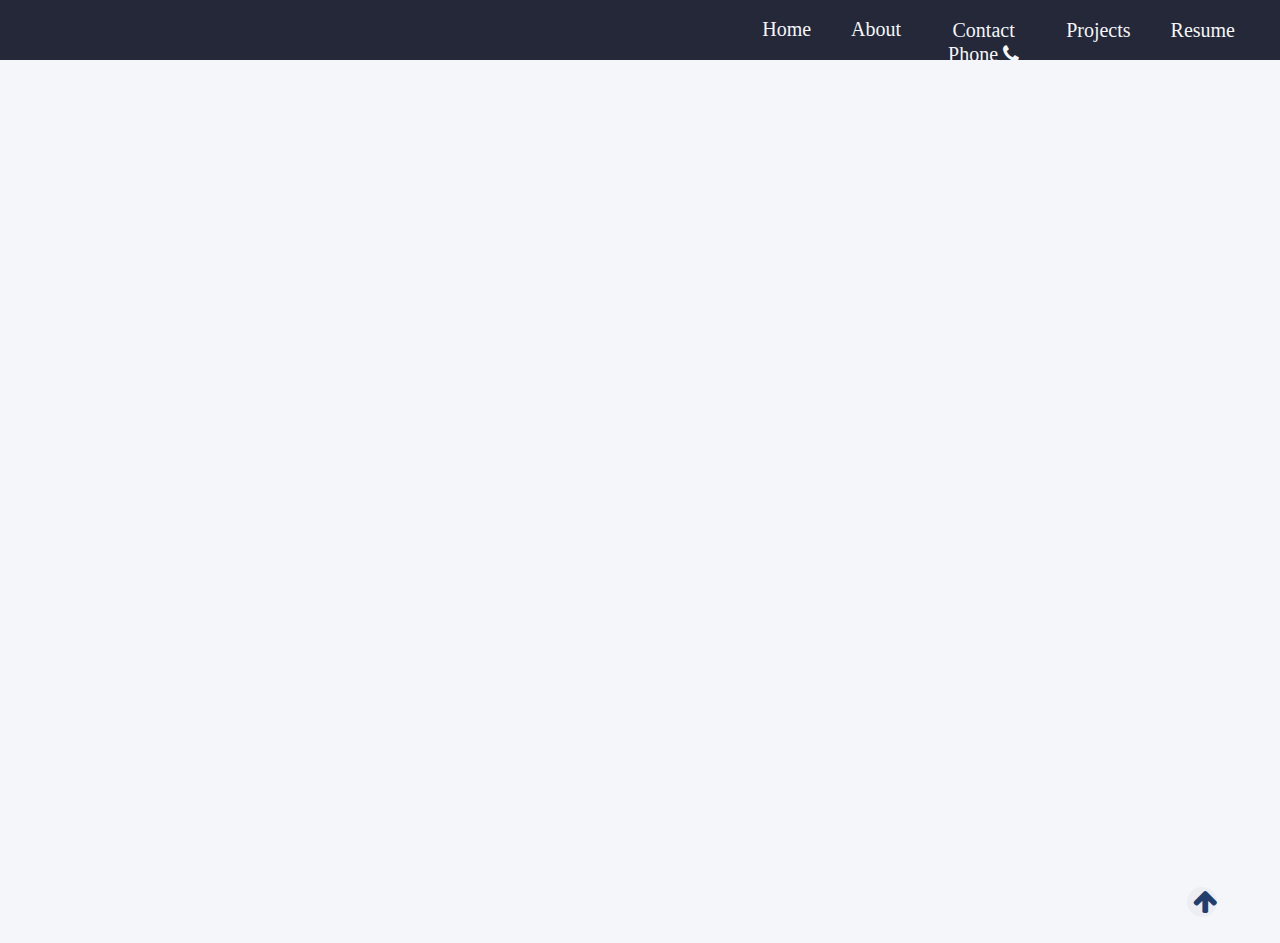
<file: index.html>
<!DOCTYPE html>
<html lang="en">
  <head>
    <link rel="stylesheet" href="https://cdnjs.cloudflare.com/ajax/libs/font-awesome/4.7.0/css/font-awesome.min.css">
    <link rel="stylesheet" href="style.css" />
    <title>My Personal Website</title>
  </head>
  <body>
    <script src="script.js"></script>
    <div class="header">
        <div class="nav-div">
            <ul class="nav-bar"> 
                <li class="nav-bar-list"><a
                class="nav-bar-link" href="index.html">Home</a></li>
                <li class="nav-bar-list"><a class="nav-bar-link" href="about.html">About</a></li>
                <div class="dropdown">
                    <button class="dropbtn">Contact</button>
                    <div class="dropdown-content">
                    <li><a href="#">Phone     <i class="fa fa-phone" aria-hidden="true"></i></a></li>
                        <li><a class="phoneNum" href="tel:603-321-4695">(603)-321-4695</a></li>
                    <li><a href="#">Email     <i class="fa fa-envelope" aria-hidden="true"></i></a></li>
                        <li><a class="email" href="mailto:alexisbou16@gmail.com">alexisbou16@gmail.com</a></li>
                    <li><a href="#">LinkedIn     <i class="fa fa-linkedin" aria-hidden="true"></i></a></li>
                        <li><a class="linkedIn" href="https://linkedin.com/in/alexis-boucouvalas-15aba6231">Alexis Boucouvalas</a></li>
                    </div>
                </div>
                <div class="dropdown">
                    <button class="dropbtn">Projects</button>
                    <div class="dropdown-content3">
                        <li><a href="#">GitHub     <i class="fa fa-github" aria-hidden="true"></i></a></li>
                        <li><a class="github" href="https://github.com/BOUCKY">BOUCKY</a> </li>
                    </div>
                </div>
                <div class="dropdown">
                    <button class="dropbtn">Resume</button>
                    <div class="dropdown-content2">
                    <li><a href="Alexis Boucouvalas Resume .pdf">Download     <i class="fa fa-download" aria-hidden="true"></i></i></a></li>
                    </div>
                </div>
            </ul>
        </div>
    </div>
    <div class="indexBottom"></div>
    <div class="backTool">
        <div class="arrowIcon">
            <div class="tooltip">Bring to Top</div>
            <button class="backToTop" onclick="toTop()"><i class="fa fa-arrow-up fa-2x" aria-hidden="true"></i></button>
        </div>
    </div>
  </body>
</html>
</file>
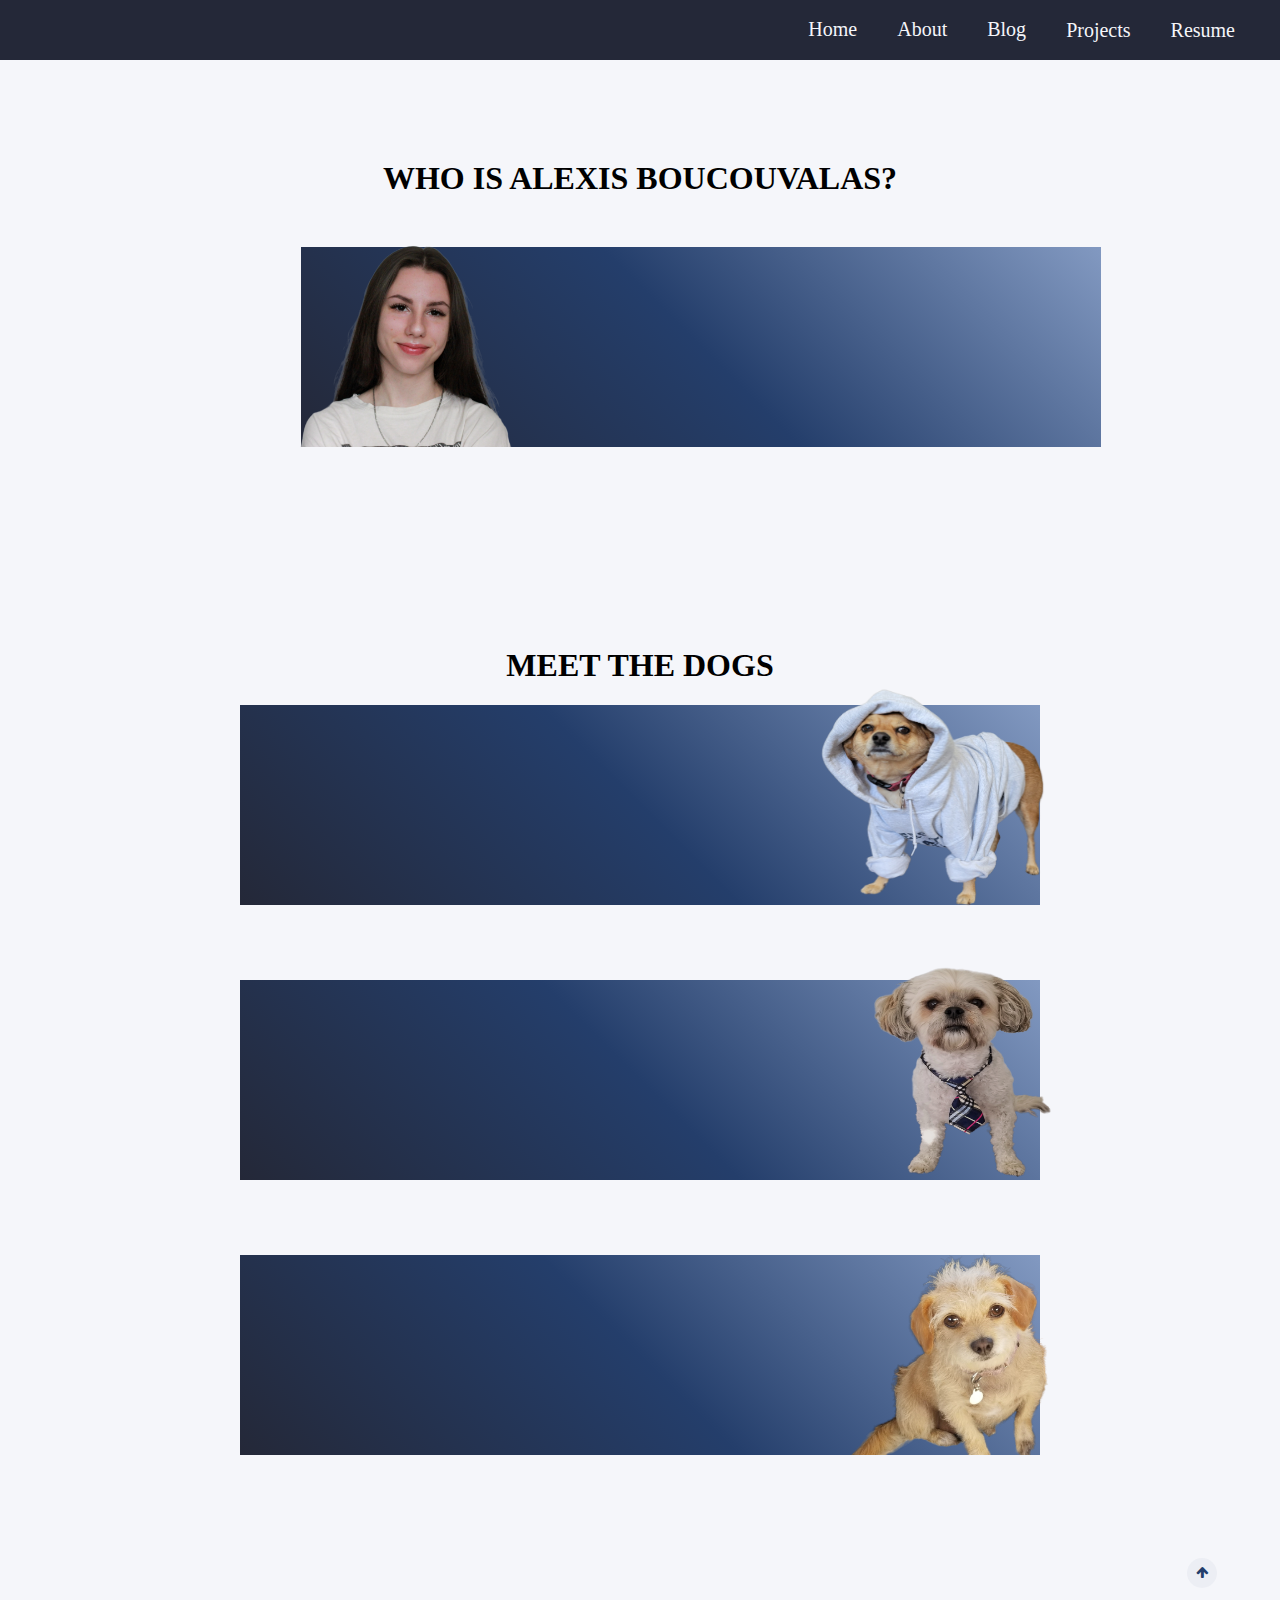
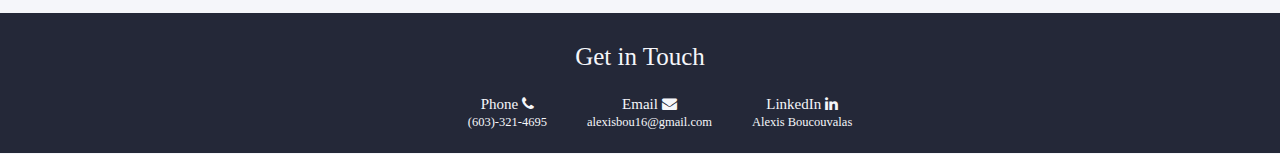
<file: about.html>
<!DOCTYPE html>
<html lang="en">
  <head>
    <link rel="stylesheet" href="https://cdnjs.cloudflare.com/ajax/libs/font-awesome/4.7.0/css/font-awesome.min.css">
    <link rel="stylesheet" href="style.css" />
    <title>About</title>
  </head>
  <body>
    <script src="script.js"></script>
    <div class="header">
        <div class="nav-div">
            <ul class="nav-bar"> 
                <li class="nav-bar-list"><a class="nav-bar-link" href="index.html">Home</a></li>
                <li class="nav-bar-list"><a class="nav-bar-link" href="about.html">About</a></li>
                <li class="nav-bar-list"><a class="nav-bar-link" href="blog.html">Blog</a></li>
                <div class="dropdown">
                    <button class="dropbtn">Projects</button>
                    <div class="dropdown-content3">
                        <li><a href="#">GitHub     <i class="fa fa-github" aria-hidden="true"></i></a></li>
                        <li><a class="github" href="https://github.com/BOUCKY">BOUCKY</a> </li>
                    </div>
                </div>
                <div class="dropdown">
                    <button class="dropbtn">Resume</button>
                    <div class="dropdown-content2">
                    <li><a href="Alexis Boucouvalas Resume .pdf">Download     <i class="fa fa-download" aria-hidden="true"></i></i></a></li>
                    </div>
                </div>
            </ul>
        </div>
    </div>
    <div class="greet"><h1>WHO IS ALEXIS BOUCOUVALAS?</h1></div>
    <div class="myContainer">
        <div class="myCard">
            <div class="myContent">
                <h2>ALEXIS BOUCOUVALS</h2>
                <p>Hi! My name is Alexis, I'm 21 and am going into my senior year of college to complete my bachelors degree in Computer Information Systems. I love art, cars, music, dogs, and tattoos.</p>
            </div>
            <img class="me" src="./images/Headshot.png" width="45%" height="120%">
        </div>
    </div>
    <div class="meet"><h1>MEET THE DOGS</h1></div>
    <div class="container">
        <div class="card">
            <div class="sophieContent">
                <h2>SOPHIE</h2>
                <p>This is Sophie. She is 7 years old and loves snacks and socks!</p>
            </div>
            <img class="sophie" src="./images/sophie.png" width="35%" height="200%">
        </div>
    </div> 
    <div class="container">
        <div class="card">
            <div class="finnContent">
                <h2>FINN</h2>
                <p>This is Finn. He is a 8 year old teddy bear and is a big momma's boy!</p>
            </div>
            <img class="finn" src="./images/finn.png" width="35%" height="235%">
        </div>
    </div>  
    <div class="container">
        <div class="card">
            <div class="graceContent">
                <h2>GRACE</h2>
                <p>This is Grace. She is 8 years old and loves bones and walks!</p>
            </div>
            <img class="grace" src="./images/grace.png" width="38%" height="145%">
        </div>
    </div>
    <div class="aboutBottom"></div>     
    <div class="backTool">
        <div class="arrowIcon">
            <div class="tooltip">Bring to Top</div>
            <button class="backToTop" onclick="toTop()"><i id="arrow" class="fa fa-arrow-up" aria-hidden="true"></i></button>
        </div>
    </div>
    <div class="footer">
        <p id="contact">Get in Touch</p>
        <div class="foot-div">
            <ul class="footer-list">
                <li>Phone     <i class="fa fa-phone" aria-hidden="true"></i></li>
                <li><a class="phoneNum" href="tel:603-321-4695">(603)-321-4695</a></li>
            </ul>
            <ul class="footer-list">
                <li>Email     <i class="fa fa-envelope" aria-hidden="true"></i></li>
                <li><a class="email" href="mailto:alexisbou16@gmail.com">alexisbou16@gmail.com</a></li>
            </ul>
            <ul class="footer-list">
                <li>LinkedIn     <i class="fa fa-linkedin" aria-hidden="true"></i></li>
                <li><a class="linkedIn" href="https://linkedin.com/in/alexis-boucouvalas-15aba6231">Alexis Boucouvalas</a></li>
            </ul>
        </div>
    </div>
  </body>
</html>
</file>
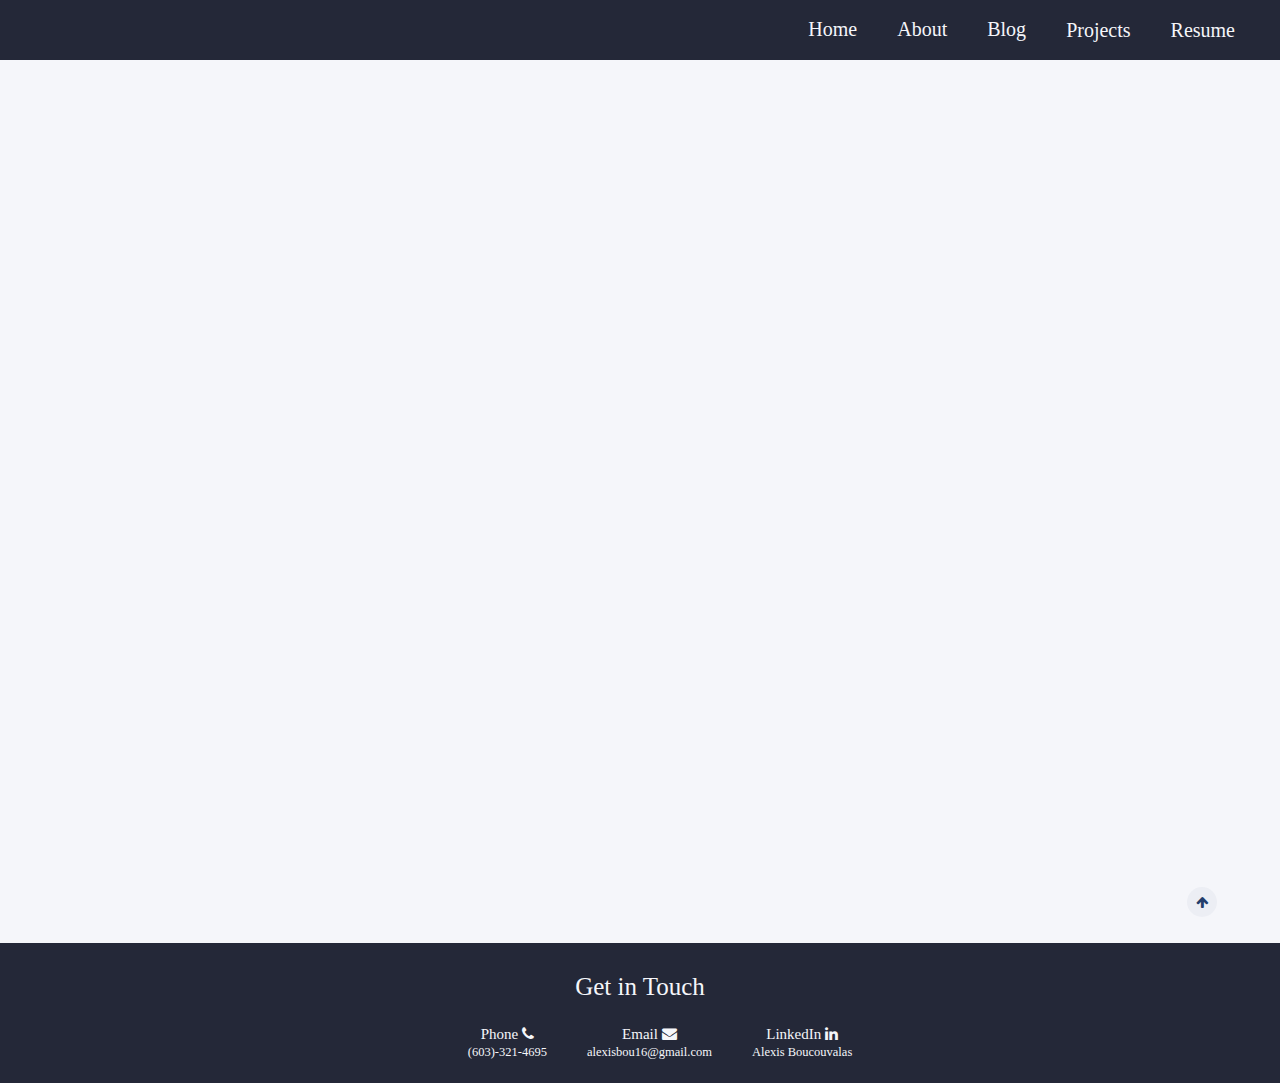
<file: blog.html>
<!DOCTYPE html>
<html lang="en">
  <head>
    <link rel="stylesheet" href="https://cdnjs.cloudflare.com/ajax/libs/font-awesome/4.7.0/css/font-awesome.min.css">
    <link rel="stylesheet" href="style.css" />
    <title>My Personal Website</title>
  </head>
  <body>
    <script src="script.js"></script>
    <div class="header">
        <div class="nav-div">
            <ul class="nav-bar"> 
                <li class="nav-bar-list"><a class="nav-bar-link" href="index.html">Home</a></li>
                <li class="nav-bar-list"><a class="nav-bar-link" href="about.html">About</a></li>
                <li class="nav-bar-list"><a class="nav-bar-link" href="blog.html">Blog</a></li>
                <div class="dropdown">
                    <button class="dropbtn">Projects</button>
                    <div class="dropdown-content3">
                        <li><a href="#">GitHub     <i class="fa fa-github" aria-hidden="true"></i></a></li>
                        <li><a class="github" href="https://github.com/BOUCKY">BOUCKY</a> </li>
                    </div>
                </div>
                <div class="dropdown">
                    <button class="dropbtn">Resume</button>
                    <div class="dropdown-content2">
                    <li><a href="Alexis Boucouvalas Resume .pdf">Download     <i class="fa fa-download" aria-hidden="true"></i></i></a></li>
                    </div>
                </div>
            </ul>
        </div>
    </div>
    <div class="indexBottom"></div>
    <div class="backTool">
        <div class="arrowIcon">
            <div class="tooltip">Bring to Top</div>
            <button class="backToTop" onclick="toTop()"><i class="fa fa-arrow-up" aria-hidden="true"></i></button>
        </div>
    </div>
    <div class="footer">
        <p id="contact">Get in Touch</p>
        <div class="foot-div">
            <ul class="footer-list">
                <li>Phone     <i class="fa fa-phone" aria-hidden="true"></i></li>
                <li><a class="phoneNum" href="tel:603-321-4695">(603)-321-4695</a></li>
            </ul>
            <ul class="footer-list">
                <li>Email     <i class="fa fa-envelope" aria-hidden="true"></i></li>
                <li><a class="email" href="mailto:alexisbou16@gmail.com">alexisbou16@gmail.com</a></li>
            </ul>
            <ul class="footer-list">
                <li>LinkedIn     <i class="fa fa-linkedin" aria-hidden="true"></i></li>
                <li><a class="linkedIn" href="https://linkedin.com/in/alexis-boucouvalas-15aba6231">Alexis Boucouvalas</a></li>
            </ul>
        </div>
    </div>
  </body>
</html>
</file>
<file: style.css>
body {
    background-color: #f5f6fa;
    text-align: center;
    max-width: 100%;
    margin: 0%;
  }

.header {
    width: 100%;
    height: 60px;
    background-color: #242838;
    margin-top: -20px;
}

.footer {
    width: 100%;
    height: 140px;
    background-color: #242838;
}

/* Navigation bar containing home, about, and contatc */
.nav-bar{
    list-style-type: none;
    display: inline-flex;
    padding-right: 25px;
    float:right;
    margin-top: 18px;
}
.nav-bar-link{
    padding-left: 20px;
    padding-right: 20px;
    font-size: 20px;
    color:#f5f6fa;
    width:100%;
    text-decoration: none;
}
.nav-bar-link:hover {
    opacity: 0.5;
}

/* Dropdown button */
.dropbtn {
    font-size: 20px;
    font-family: inherit;
    color: #f5f6fa;
    padding-left: 20px;
    padding-right: 20px;
    width:100%;
    text-decoration: none;
    border: none;
    background-color: transparent;
    cursor: pointer;
}
.dropbtn:hover {
    opacity: 0.5;
}
/* Second dropdown button */
/* Dropdown content (hidden by default) */
.dropdown-content2 {
    display: none;
    position: absolute;
    background-color: #f5f6fa;
    font-size: 20px;
    width: 120px;
    height: 55px;
    box-shadow: 0px 8px 16px 0px rgba(0,0,0,0.2);
    border-radius: 15px;
    z-index: 1;
    padding: 10px;
    margin-left: -15px;
} 

/* Links inside the dropdown */
.dropdown-content2 a {
    float: none;
    color: #243e6b;
    text-decoration: none;
    display: block;
    text-align: center;
    padding-top: 15px;
}
.dropdown-content2 a:hover {
    opacity: 0.5;
}

/* Show the dropdown menu on hover */
.dropdown:hover .dropdown-content2 {
    display: block;
}

/* Third dropdown button */
/* Dropdown content (hidden by default) */
.dropdown-content3 {
    display: none;
    position: absolute;
    background-color: #f5f6fa;
    font-size: 20px;
    width: 100px;
    height: 80px;
    box-shadow: 0px 8px 16px 0px rgba(0,0,0,0.2);
    border-radius: 15px;
    z-index: 1;
    padding: 10px;
    margin-left: -5px;
} 

/* Links inside the dropdown */
.dropdown-content3 a {
    float: none;
    color: #243e6b;
    text-decoration: none;
    display: block;
    text-align: center;
    padding-top: 15px;
}

/* Show the dropdown menu on hover */
.dropdown:hover .dropdown-content3 {
    display: block;
}


/* Hyperlinks in dropdown */
.phoneNum {
    font-size: 12.5px;
}
.phoneNum:hover {
    opacity: 0.5;
}
.email{
    font-size: 12.5px; 
}
.email:hover {
    opacity: 0.5;
}
.linkedIn{
    font-size: 12.5px;
}
.linkedIn:hover {
    opacity: 0.5;
}
.github {
    font-size: 12.5px;
}
.github:hover {
    opacity: 0.5;
}

.greet {
    margin-top: 100px;
}
.meet {
    margin-top: 200px;
}



/* My card */
.myConatiner {
    position: relative;
    display: flex;
    justify-content: center;
}
.myCard {
    position: relative;
    width: 800px;
    height: 200px;
    margin-top: 50px;
    margin-left: 23.5%;
    display: flex;
    background:linear-gradient(45deg,#242838, #243e6b, #8299c1);
    align-items: center;
}
.me {
    position: absolute;
    left: 14.5%;
    margin-bottom: 40px;
    transform: translateX(-50%);
    transition: all 1s ease;
}
.myContent {
    color: #f5f6fa;  
    font-family: sans-serif;
    position: relative;
    width: 40%;
    left: 0%;
    opacity: 0;
    text-align: left;
    padding: 20px 20px 20px 40px;
    transition: all 1s ease;

}
.myCard:hover .myContent {
    left: 35%;
    opacity: 1;
}
.myCard:hover .me {
    height: 150%;
    width: 56.25%;
}

/* Dog cards */
.container {
    position: relative;
    display: flex;
    justify-content: center;
}
.card {
    position: relative;
    width: 800px;
    height: 200px;
    margin-bottom: 75px;
    display: flex;
    background:linear-gradient(45deg,#242838, #243e6b, #8299c1);
    align-items: center;
}
.sophie {
    position: absolute;
    margin-bottom: -50px;
    left: 84%;
    transform: translateX(-50%);
    transition: all 1s ease;
}
.finn {
    position: relative;
    margin-bottom: 20px;
    left: 43%;
    transform: translateX(-50%);
    transition: all 1s ease;
}
.grace {
    position: absolute;
    margin-bottom: 90px;
    left: 92%;
    padding-left: 0px;
    padding-right: 0px;
    transform: translateX(-50%);
    transition: all 1s ease;
}
.card:hover .sophie {
    height: 250%;
    width: 45%;
}
.card:hover .finn {
    height: 280%;
    width: 42%;
}
.card:hover .grace {
    height: 175%;
    width: 45%;
}
.sophieContent {
    position: relative;
    width: 40%;
    left: 35%;
    opacity: 0;
    text-align: left;
    padding-left:  40px;
    transition: all 1s ease;
}
.finnContent {
    position: relative;
    width: 40%;
    left: 35%;
    opacity: 0;
    text-align: left;
    padding: 20px 20px 20px 40px;
    transition: all 1s ease;
}
.graceContent {
    position: relative;
    width: 40%;
    left: 35%;
    opacity: 0;
    text-align: left;
    padding: 20px 20px 20px 40px;
    transition: all 1s ease;
}
.card:hover .sophieContent {
    left: 0%;
    opacity: 1;
}
.card:hover .finnContent {
    left: 0%;
    opacity: 1;
}
.card:hover .graceContent {
    left: 0%;
    opacity: 1;
}
.sophieContent {
    color: #f5f6fa;  
    font-family: sans-serif; 
}
.finnContent {
    color: #f5f6fa;  
    font-family: sans-serif; 
}
.graceContent {
    color: #f5f6fa;  
    font-family: sans-serif; 
}


/* Button to bring you to the top of the page */
.backTool {
    width: 100px;
    margin-left: 90%;
    justify-content: center;
    margin-bottom: 2%;
}
.backToTop {
    color: #243e6b;
    float: none;
    text-decoration: none;
    border: none;
    background-color: rgba(71, 98, 143, 0.05);
    border-radius: 25px;
    height: 30px;
    width: 30px;
    cursor: pointer;
}
.arrowIcon:hover>.tooltip {
    opacity: 1;
}
.tooltip {
    background-color: rgb(230, 232, 241);
    font-size: 12px;
    color: #243e6b;
    padding: 5px;
    width: 75px;
    border-radius: 10px;
    position: relative;
    text-align: center;
    margin-bottom: 2.5px;
    margin-left: 5px;
    opacity: 0; 
    transition: all 0.5s ease;
}

.indexBottom {
    height: 800px;
}
.aboutBottom {
    height: 0px;
}


/* Footer */
.foot-div{
    display: inline-flex;
    color:#f5f6fa;
}
#contact{
    text-decoration: none;
    font-size: 25px;
    color:#f5f6fa;
    padding-top: 30px;
    padding-bottom: 10px;
    margin: 0;
}
a {
    text-decoration: none;
    font-size: 20px;
    color:#f5f6fa;
    width:100%;
    text-decoration: none;
}
.footer-list {
    font-size: 15px;
    text-decoration: none;
    list-style: none;
}
</file>
